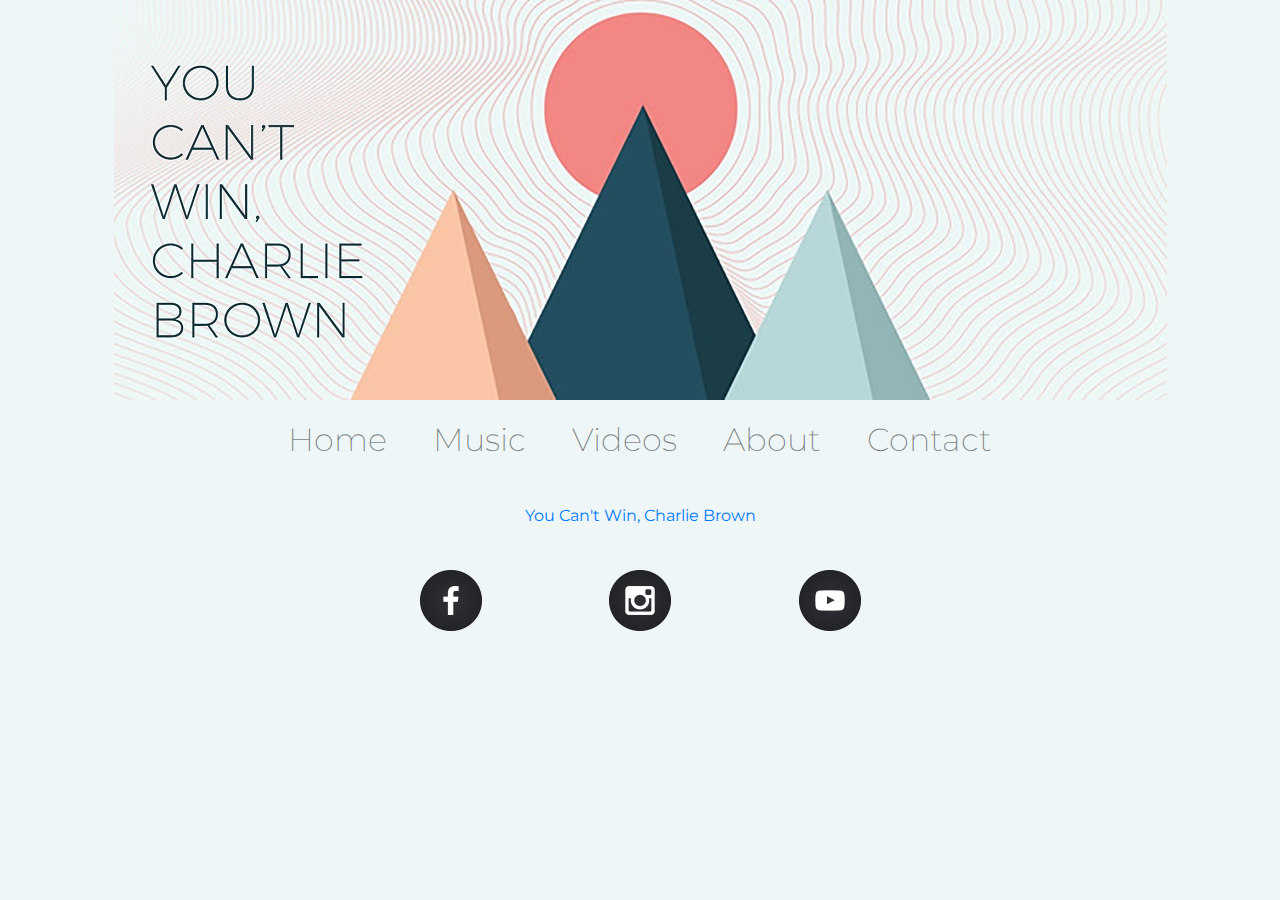
<file: index.html>
<!DOCTYPE html>
<html lang=en>
    <head>
        <title>Home - You Can't Win, Charlie Brown</title>
        <meta charset="UTF-8">
        <meta name="description" content="Official webpage for You Can't Win, Charlie Brown">
        <meta name="keywords" content="music, band, indie">        
        <meta name="viewport" content="width=device-width, initial-scale=1.0">
        <link href="https://stackpath.bootstrapcdn.com/bootstrap/4.1.3/css/bootstrap.min.css" rel="stylesheet">
        <link href="https://fonts.googleapis.com/css?family=Montserrat:200,600&display=swap" rel="stylesheet">
        <link href="styles.css" rel="stylesheet">
        <script src="https://ajax.googleapis.com/ajax/libs/jquery/3.4.1/jquery.min.js"></script>     
    </head>
    <body>
        <div id="fb-root"></div>
        <script async defer crossorigin="anonymous" src="https://connect.facebook.net/pt_BR/sdk.js#xfbml=1&version=v5.0"></script>        
        <div id="nav"></div>
        <script>
            $.get("nav.html", function(data){
                $("#nav").replaceWith(data);
            });   
            $(document).ready(function(){
                $(".nav-item").find(".active").removeClass("active");
                $("#home").addClass("active");
            });      
        </script>
        <div class="container text-center">
            <div class="fb-page" data-href="https://www.facebook.com/Youcantwincharliebrown/" data-tabs="events" data-width="" data-height="" data-small-header="true" data-adapt-container-width="true" data-hide-cover="true" data-show-facepile="false"><blockquote cite="https://www.facebook.com/Youcantwincharliebrown/" class="fb-xfbml-parse-ignore"><a href="https://www.facebook.com/Youcantwincharliebrown/">You Can&#039;t Win, Charlie Brown</a></blockquote></div>
        </div>
        <div id="footer"></div>
        <script>
            $.get("footer.html", function(data){
                $("#footer").replaceWith(data);
            });            
        </script>  
        <script src="https://code.jquery.com/jquery-3.4.1.slim.min.js" integrity="sha384-J6qa4849blE2+poT4WnyKhv5vZF5SrPo0iEjwBvKU7imGFAV0wwj1yYfoRSJoZ+n" crossorigin="anonymous"></script>
        <script src="https://cdn.jsdelivr.net/npm/popper.js@1.16.0/dist/umd/popper.min.js" integrity="sha384-Q6E9RHvbIyZFJoft+2mJbHaEWldlvI9IOYy5n3zV9zzTtmI3UksdQRVvoxMfooAo" crossorigin="anonymous"></script>
        <script src="https://stackpath.bootstrapcdn.com/bootstrap/4.4.1/js/bootstrap.min.js" integrity="sha384-wfSDF2E50Y2D1uUdj0O3uMBJnjuUD4Ih7YwaYd1iqfktj0Uod8GCExl3Og8ifwB6" crossorigin="anonymous"></script>              
    </body>
</html>
</file>
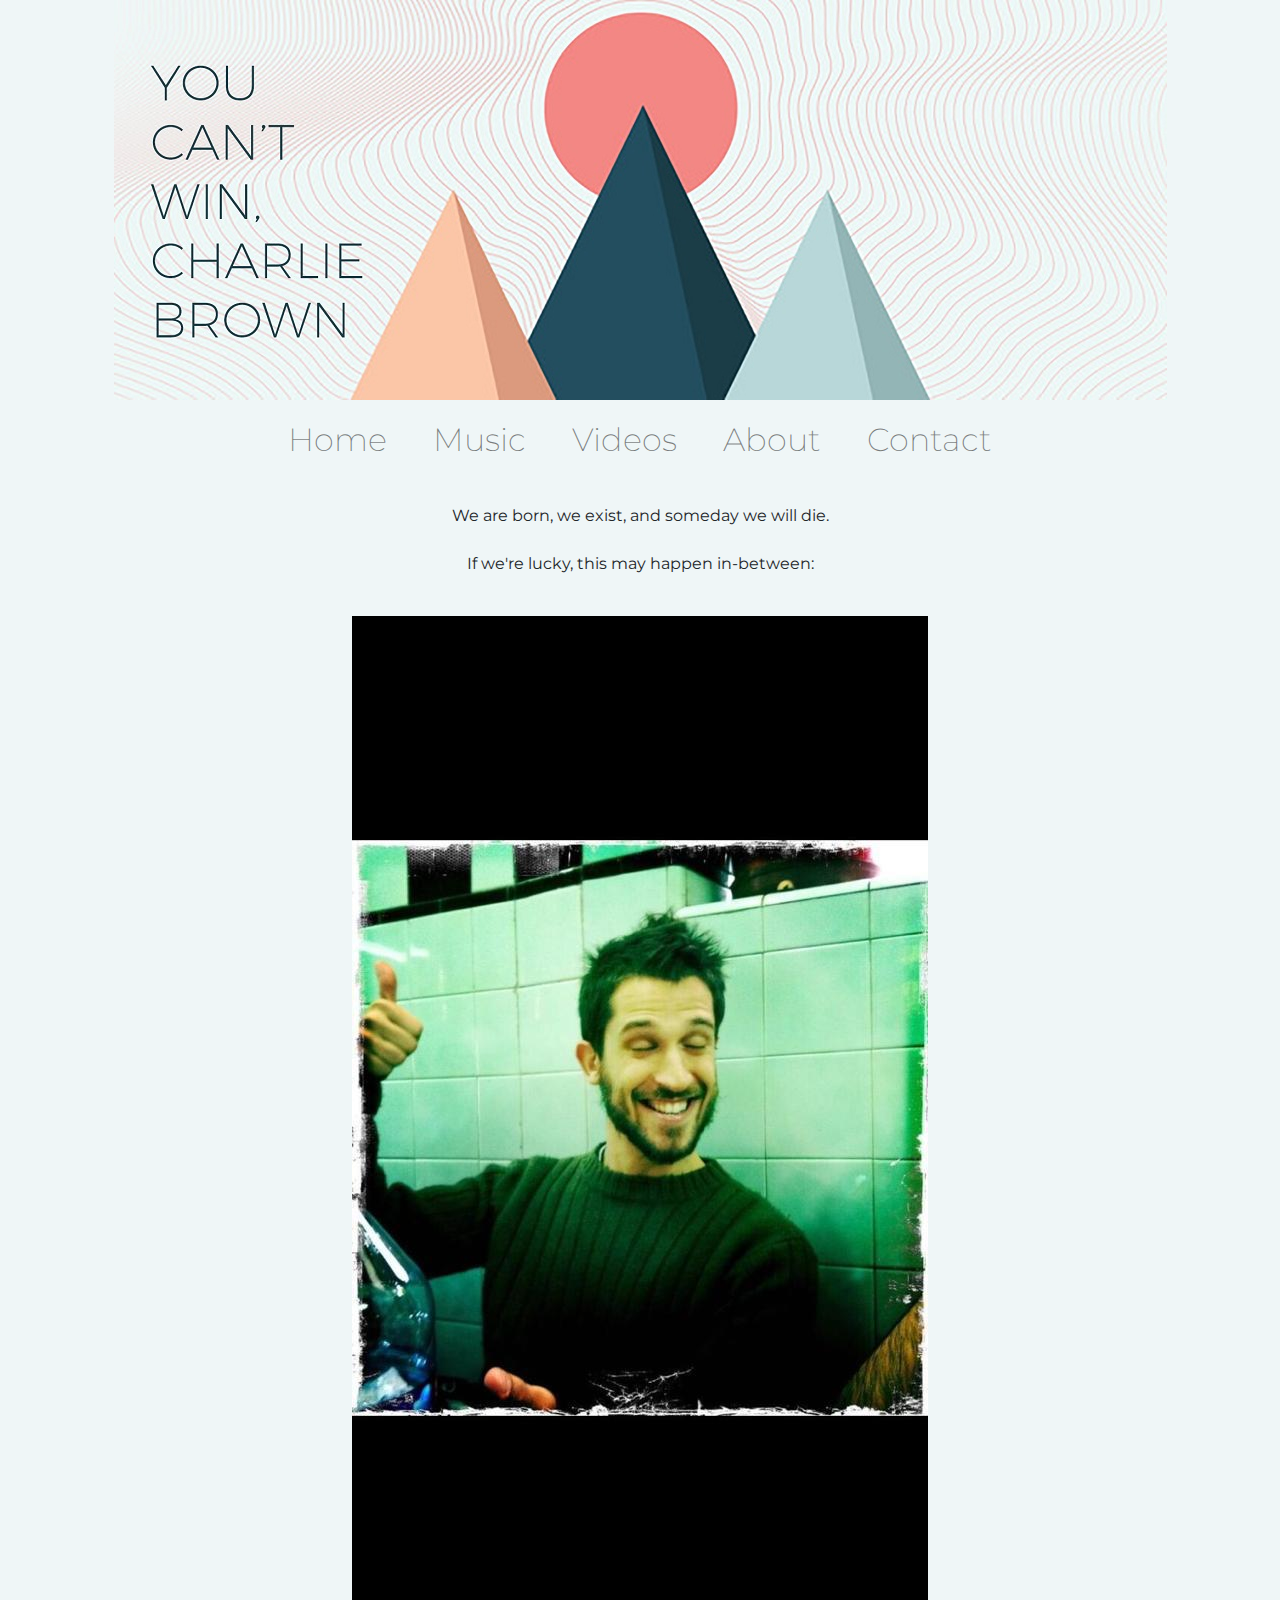
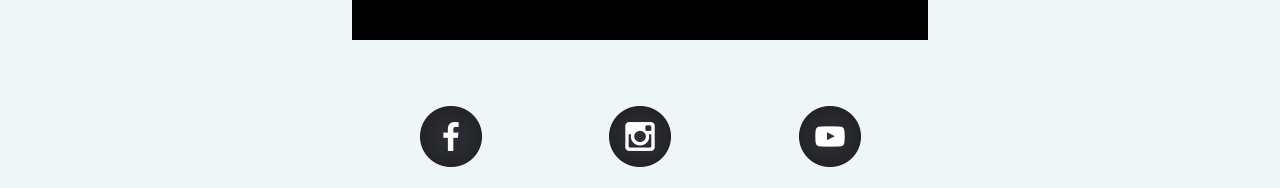
<file: about.html>
<!DOCTYPE html>
<html lang=en>
    <head>
        <title>About - You Can't Win, Charlie Brown</title>
        <meta charset="UTF-8">
        <meta name="viewport" content="width=device-width, initial-scale=1.0">
        <link href="https://stackpath.bootstrapcdn.com/bootstrap/4.1.3/css/bootstrap.min.css" rel="stylesheet">
        <link href="https://fonts.googleapis.com/css?family=Montserrat:200,300&display=swap" rel="stylesheet">
        <link href="styles.css" rel="stylesheet">
        <script src="https://ajax.googleapis.com/ajax/libs/jquery/3.4.1/jquery.min.js"></script>
    </head>
    <body>
        <div id="fb-root"></div>
        <script async defer crossorigin="anonymous" src="https://connect.facebook.net/pt_BR/sdk.js#xfbml=1&version=v5.0"></script>        
        <div id="nav"></div>
        <script>
            $.get("nav.html", function(data){
                $("#nav").replaceWith(data);
            });   
            $(document).ready(function(){
                $(".nav-item").find(".active").removeClass("active");
                $("#about").addClass("active");
            });      
        </script>
        <div class="container text-center">        
            <p>We are born, we exist, and someday we will die.<br><br>If we're lucky, this may happen in-between:<br></p>
            <br>
            <img src="images/piroca_marota.jpeg" class="img-fluid" alt="Responsive image">
            <br>
        </div>
        <br>
        <div id="footer"></div>
        <script>
            $.get("footer.html", function(data){
                $("#footer").replaceWith(data);
            });            
        </script>  
        <script src="https://code.jquery.com/jquery-3.4.1.slim.min.js" integrity="sha384-J6qa4849blE2+poT4WnyKhv5vZF5SrPo0iEjwBvKU7imGFAV0wwj1yYfoRSJoZ+n" crossorigin="anonymous"></script>
        <script src="https://cdn.jsdelivr.net/npm/popper.js@1.16.0/dist/umd/popper.min.js" integrity="sha384-Q6E9RHvbIyZFJoft+2mJbHaEWldlvI9IOYy5n3zV9zzTtmI3UksdQRVvoxMfooAo" crossorigin="anonymous"></script>
        <script src="https://stackpath.bootstrapcdn.com/bootstrap/4.4.1/js/bootstrap.min.js" integrity="sha384-wfSDF2E50Y2D1uUdj0O3uMBJnjuUD4Ih7YwaYd1iqfktj0Uod8GCExl3Og8ifwB6" crossorigin="anonymous"></script>                 
    </body>
</html>
</file>
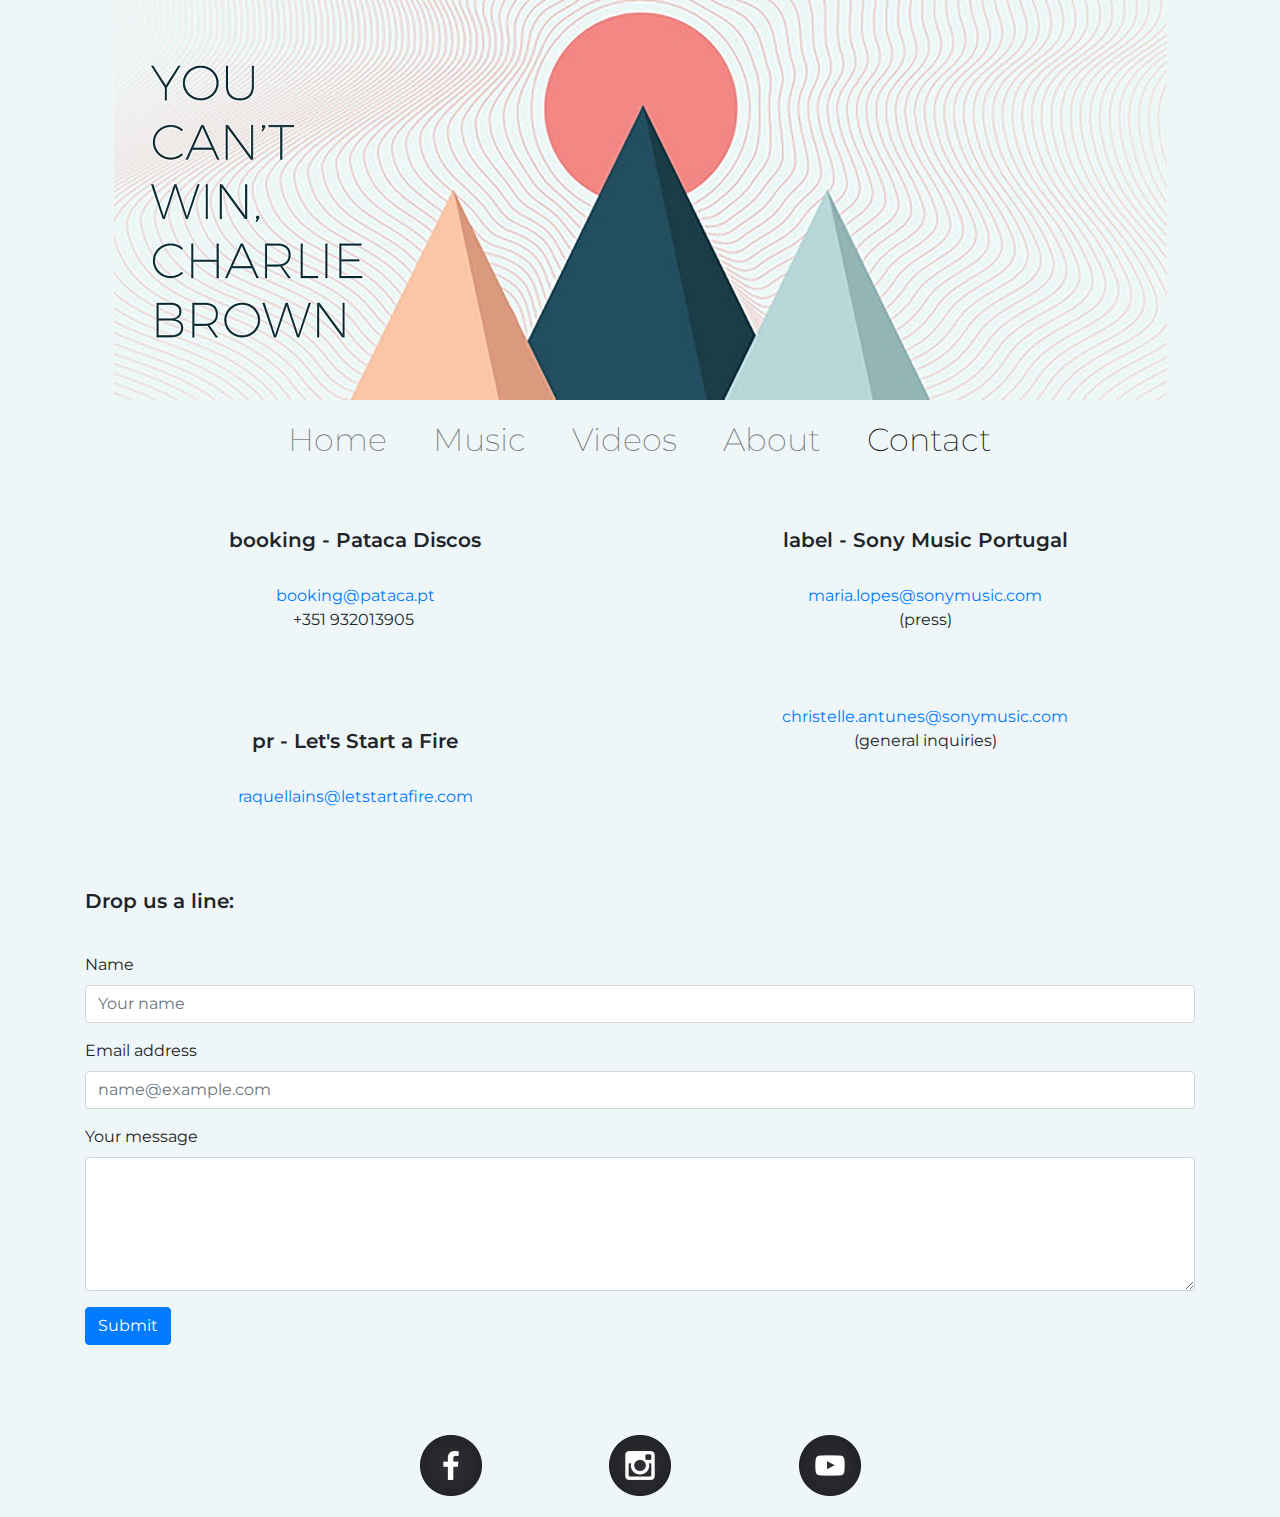
<file: contact.html>
<!DOCTYPE html>
<html lang=en>
    <head>
        <title>Contact - You Can't Win, Charlie Brown</title>
        <meta charset="UTF-8">
        <meta name="viewport" content="width=device-width, initial-scale=1.0">
        <link href="https://stackpath.bootstrapcdn.com/bootstrap/4.1.3/css/bootstrap.min.css" rel="stylesheet">
        <link href="https://fonts.googleapis.com/css?family=Montserrat:200,300&display=swap" rel="stylesheet">
        <link href="styles.css" rel="stylesheet">
        <script src="https://ajax.googleapis.com/ajax/libs/jquery/3.4.1/jquery.min.js"></script>        
    </head>
    <body>
      <div id="nav"></div>
      <script>
          $.get("nav.html", function(data){
            $("#nav").replaceWith(data);
          });    
          $(document).ready(function(){
            $(".nav-item").find(".active").removeClass("active");
            $("#contact").addClass("active");
          });        
      </script>      
      <div class="container">
        <div class="row">
            <div class="col d-flex flex-column align-items-center mb-5 text-center">
                <br>
                <h5>booking - Pataca Discos</h5><br><p><a href="mailto:booking@pataca.pt">booking@pataca.pt</a><br>+351 932013905 </p>
                <br>
                <hr/>
                <br>
                <h5>pr - Let's Start a Fire</h5><br><p><a href="mailto:raquellains@letstartafire.com">raquellains@letstartafire.com</a></p>
            </div>
            <div class="col d-flex flex-column align-items-center mb-5 text-center">
                <br>
                <h5>label - Sony Music Portugal</h5><br><p><a href="mailto:maria.lopes@sonymusic.com">maria.lopes@sonymusic.com</a><br>​(press)</p>
                <br>
                <hr/>
                <p><a href="mailto:christelle.antunes@sonymusic.com">christelle.antunes@sonymusic.com</a><br>​(general inquiries)</p>
            </div>
        </div>
        <div class="row">
            <div class="col mb-5">
                <p><h5>Drop us a line:</h5></p>
                <br>
                <form id="reused_form">
                    <div class="form-group">
                        <label for="name">Name</label>
                        <input type="text" class="form-control" id="name" placeholder="Your name" autocomplete="off" required>
                    </div>
                    <div class="form-group">
                        <label for="email">Email address</label>
                        <input type="email" class="form-control" id="email" placeholder="name@example.com" autocomplete="off" required>
                    </div>  
                    <div class="form-group">
                        <label for="message">Your message</label>
                        <textarea class="form-control" id="message" rows="5"></textarea>
                    </div>        
                    <!--Name:<br>
                    <input type="text" autocomplete="off" autofocus id="name"><br>
                    Message:<br>
                    <textarea id="message" rows="10" cols="30"></textarea>
                    <button type="button" onclick="greet()">Submit</button>-->
                    <button class="btn btn-primary">Submit</button>
                </form>  
                <div id="error_message" style="width:100%; height:100%; display:none; ">
                    <h4>
                        Error
                    </h4>
                    Sorry there was an error sending your form. 
                </div>
                <div id="success_message" style="width:100%; height:100%; display:none; ">
                    <h2>Success! Your Message was Sent Successfully.</h2>
                </div>                
            </div>
        </div>
      </div>       
      <div id="footer"></div>
      <script>
        $.get("footer.html", function(data){
            $("#footer").replaceWith(data);
        });            
      </script>  
      <script src="form.js"></script>
      <script src="https://code.jquery.com/jquery-3.4.1.slim.min.js" integrity="sha384-J6qa4849blE2+poT4WnyKhv5vZF5SrPo0iEjwBvKU7imGFAV0wwj1yYfoRSJoZ+n" crossorigin="anonymous"></script>
      <script src="https://cdn.jsdelivr.net/npm/popper.js@1.16.0/dist/umd/popper.min.js" integrity="sha384-Q6E9RHvbIyZFJoft+2mJbHaEWldlvI9IOYy5n3zV9zzTtmI3UksdQRVvoxMfooAo" crossorigin="anonymous"></script>
      <script src="https://stackpath.bootstrapcdn.com/bootstrap/4.4.1/js/bootstrap.min.js" integrity="sha384-wfSDF2E50Y2D1uUdj0O3uMBJnjuUD4Ih7YwaYd1iqfktj0Uod8GCExl3Og8ifwB6" crossorigin="anonymous"></script>                 
    </body>
</html>
</file>
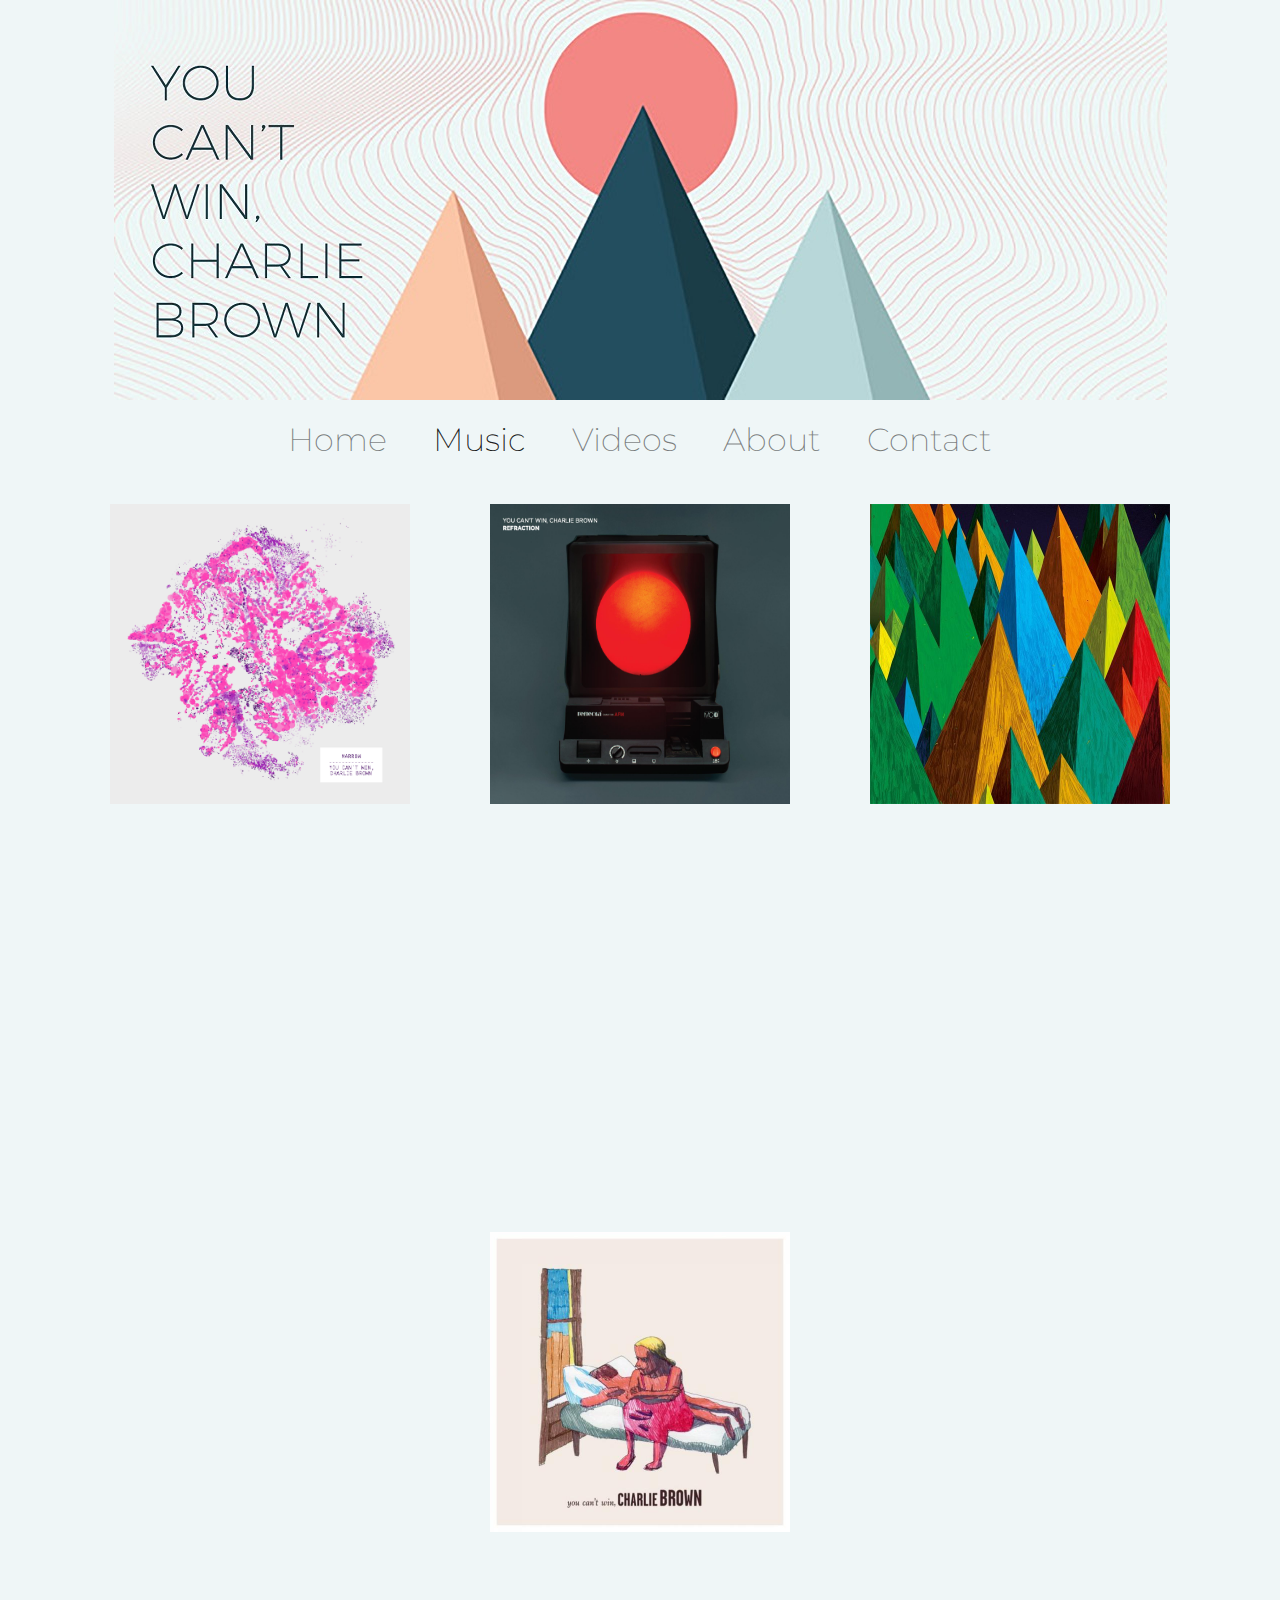
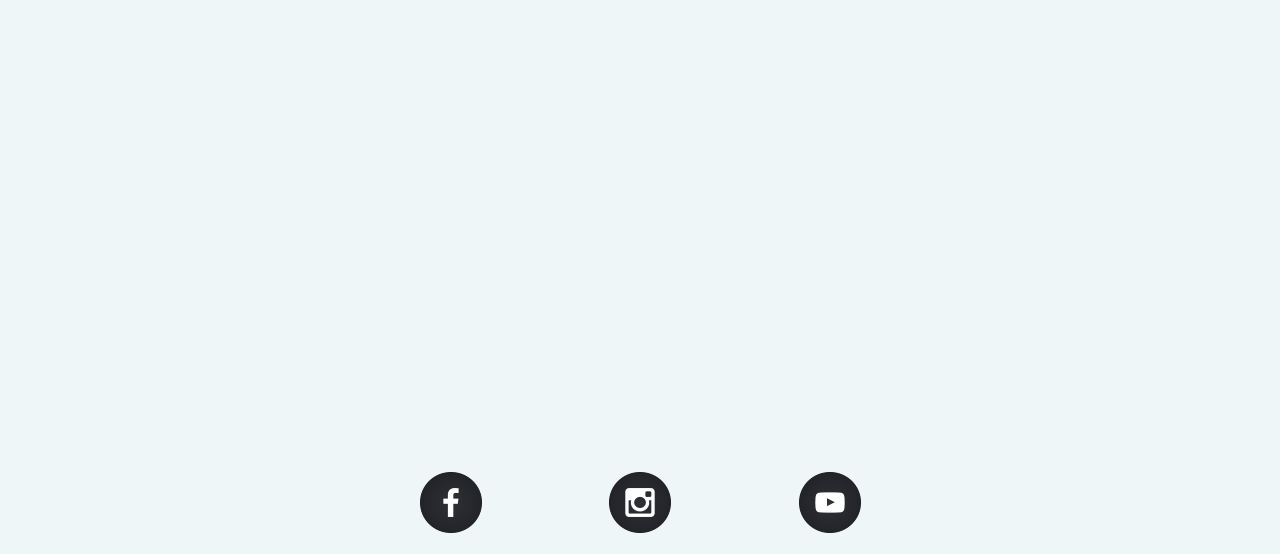
<file: music.html>
<!DOCTYPE html>
<html lang=en>
    <head>
        <title>Music - You Can't Win, Charlie Brown</title>
        <meta charset="UTF-8">
        <meta name="viewport" content="width=device-width, initial-scale=1.0">
        <link href="https://stackpath.bootstrapcdn.com/bootstrap/4.1.3/css/bootstrap.min.css" rel="stylesheet">
        <link href="https://fonts.googleapis.com/css?family=Montserrat:200,300&display=swap" rel="stylesheet">
        <link href="styles.css" rel="stylesheet">
        <script src="https://ajax.googleapis.com/ajax/libs/jquery/3.4.1/jquery.min.js"></script>        
        
    </head>
    <body>
      <div id="nav"></div>
      <script>
          $.get("nav.html", function(data){
              $("#nav").replaceWith(data);
          });
          $(document).ready(function(){
            $(".nav-item").find(".active").removeClass("active");
            $("#music").addClass("active");
          });
      </script>      
      <div class="container">
        <div class="row">
          <div class="col d-flex flex-column align-items-center mb-5">
            <img src="images/capa_marrow.jpg" height="300" width="300">
            <iframe src="https://open.spotify.com/embed/album/20zacwBmt9ay2EcAYb8CLc" width="300" height="380" frameborder="0" allowtransparency="true" allow="encrypted-media"></iframe>
          </div>
          <div class="col d-flex flex-column align-items-center mb-5">
            <img src="images/capa_difraction.jpg" height="300" width="300">
            <iframe src="https://open.spotify.com/embed/album/4sbQLJP8qPaiQXNqTYAYSp" width="300" height="380" frameborder="0" allowtransparency="true" allow="encrypted-media"></iframe>
          </div>
          <div class="col d-flex flex-column align-items-center mb-5">
            <img src="images/capa_chromatic.jpg" height="300" width="300">
            <iframe src="https://open.spotify.com/embed/album/4X9FVjDibj5yWgZYVwOVRj" width="300" height="380" frameborder="0" allowtransparency="true" allow="encrypted-media"></iframe>
          </div>
          <div class="col d-flex flex-column align-items-center mb-5">
            <img src="images/capa_ep.jpg" height="300" width="300">
            <iframe width="300" height="450" scrolling="no" frameborder="no" allow="autoplay" src="https://w.soundcloud.com/player/?url=https%3A//api.soundcloud.com/playlists/1134780&color=%23ff5500&auto_play=false&hide_related=false&show_comments=true&show_user=true&show_reposts=false&show_teaser=true"></iframe>
          </div>     
        </div>
      </div>       
      <div id="footer"></div>
      <script>
        $.get("footer.html", function(data){
            $("#footer").replaceWith(data);
        });            
      </script>   
      <script src="https://code.jquery.com/jquery-3.4.1.slim.min.js" integrity="sha384-J6qa4849blE2+poT4WnyKhv5vZF5SrPo0iEjwBvKU7imGFAV0wwj1yYfoRSJoZ+n" crossorigin="anonymous"></script>
      <script src="https://cdn.jsdelivr.net/npm/popper.js@1.16.0/dist/umd/popper.min.js" integrity="sha384-Q6E9RHvbIyZFJoft+2mJbHaEWldlvI9IOYy5n3zV9zzTtmI3UksdQRVvoxMfooAo" crossorigin="anonymous"></script>
      <script src="https://stackpath.bootstrapcdn.com/bootstrap/4.4.1/js/bootstrap.min.js" integrity="sha384-wfSDF2E50Y2D1uUdj0O3uMBJnjuUD4Ih7YwaYd1iqfktj0Uod8GCExl3Og8ifwB6" crossorigin="anonymous"></script>                 
    </body>
</html>
</file>
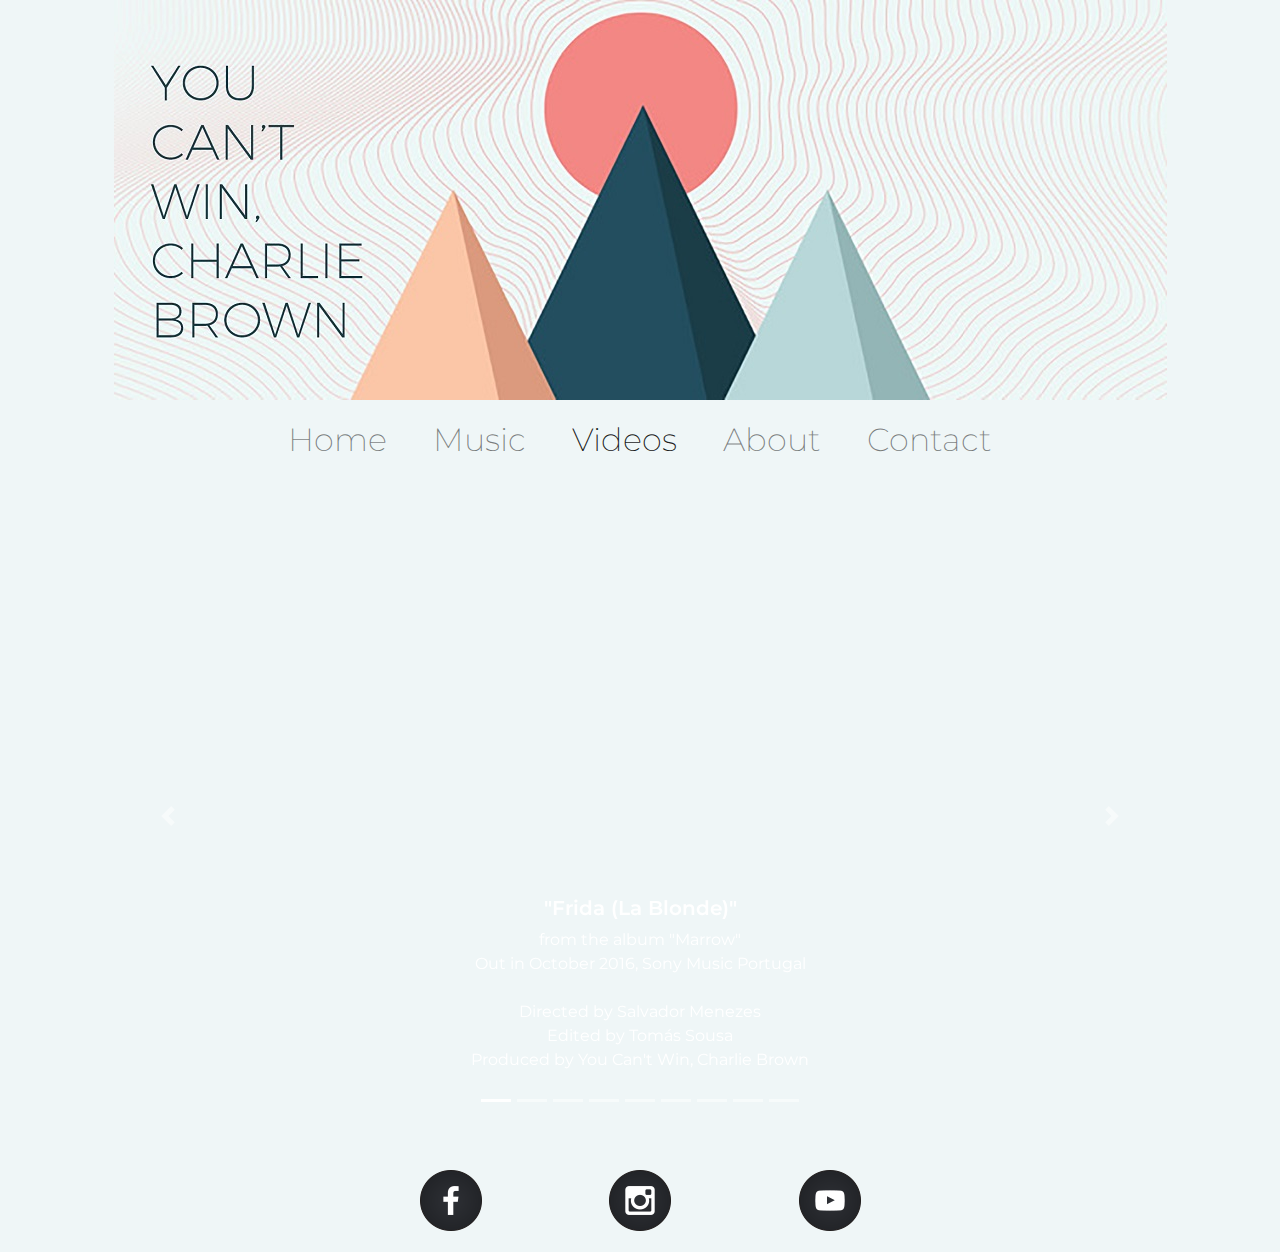
<file: videos.html>
<!DOCTYPE html>
<html lang=en>
    <head>
        <title>Videos - You Can't Win, Charlie Brown</title>
        <meta charset="UTF-8">
        <meta name="viewport" content="width=device-width, initial-scale=1.0">
        <link href="https://stackpath.bootstrapcdn.com/bootstrap/4.1.3/css/bootstrap.min.css" rel="stylesheet">
        <link href="https://fonts.googleapis.com/css?family=Montserrat:200,300&display=swap" rel="stylesheet">
        <link href="styles.css" rel="stylesheet">
        <script src="https://ajax.googleapis.com/ajax/libs/jquery/3.4.1/jquery.min.js"></script>
    </head>
    <body>
      <div id="nav"></div>
      <script>
          $.get("nav.html", function(data){
            $("#nav").replaceWith(data);
          });    
          $(document).ready(function(){
            $(".nav-item").find(".active").removeClass("active");
            $("#videos").addClass("active");
          });  
      </script>
      <div class="container">
        <div class="bd-example">
          <div id="carouselExampleCaptions" class="carousel slide" data-ride="carousel">
            <ol class="carousel-indicators">
              <li data-target="#carouselExampleCaptions" data-slide-to="0" class="active"></li>
              <li data-target="#carouselExampleCaptions" data-slide-to="1"></li>
              <li data-target="#carouselExampleCaptions" data-slide-to="2"></li>
              <li data-target="#carouselExampleCaptions" data-slide-to="3"></li>
              <li data-target="#carouselExampleCaptions" data-slide-to="4"></li>
              <li data-target="#carouselExampleCaptions" data-slide-to="5"></li>
              <li data-target="#carouselExampleCaptions" data-slide-to="6"></li>              
              <li data-target="#carouselExampleCaptions" data-slide-to="7"></li> 
              <li data-target="#carouselExampleCaptions" data-slide-to="8"></li>                           
            </ol>
            <div class="carousel-inner">
              <div class="carousel-item active">
                <div class="embed-responsive embed-responsive-16by9">
                  <iframe class="embed-responsive-item" src="https://www.youtube.com/embed/FxtqrayYoVM?rel=0" allowfullscreen></iframe>
                </div>
                <div class="carousel-caption d-none d-md-block">
                  <h5>"Frida (La Blonde)"</h5>
                  <p>from the album "Marrow"<br>Out in October 2016, Sony Music Portugal<br><br>Directed by Salvador Menezes<br>Edited by Tomás Sousa<br>Produced by You Can't Win, Charlie Brown</p>
                </div>
              </div>
              <div class="carousel-item">
                <div class="embed-responsive embed-responsive-16by9">
                  <iframe class="embed-responsive-item" src="https://www.youtube.com/embed/uZNI-nxX0oo?rel=0" allowfullscreen></iframe>
                </div>
                <div class="carousel-caption d-none d-md-block">
                  <h5>"If I Know You, Like You Know I Do"</h5>
                  <p>from the album "Marrow"<br>Out in October 2016, Sony Music Portugal<br><br>Directed by Afonso Cabral<br>Produced by We Are Plastic Too</p>
                </div>
              </div>
              <div class="carousel-item">
                <div class="embed-responsive embed-responsive-16by9">
                  <iframe class="embed-responsive-item" src="https://www.youtube.com/embed/NTdxk9neyuQ?rel=0" allowfullscreen></iframe>
                </div>
                <div class="carousel-caption d-none d-md-block">
                  <h5>"Pro-Procrastinator"</h5>
                  <p>from the album "Marrow"<br>Out in October 2016, Sony Music Portugal<br><br>A music video by We Are Plastic Too</p>
                </div>
              </div>
              <div class="carousel-item">
                <div class="embed-responsive embed-responsive-16by9">
                  <iframe class="embed-responsive-item" src="https://www.youtube.com/embed/ydx3sOHqc6U?rel=0" allowfullscreen></iframe>
                </div>
                <div class="carousel-caption d-none d-md-block">
                  <h5>"Above The Wall"</h5>
                  <p>from the album "Marrow"<br>Out in October 2016, Sony Music Portugal<br><br>A music video by Tomás Sousa<br>Produced by We Are Plastic Too</p>
                </div>
              </div>
              <div class="carousel-item">
                <div class="embed-responsive embed-responsive-16by9">
                  <iframe class="embed-responsive-item" src="https://www.youtube.com/embed/KBxuvu3M24k?rel=0" allowfullscreen></iframe>
                </div>
                <div class="carousel-caption d-none d-md-block">
                  <h5>"After December"</h5>
                  <p>from the album "Diffraction / Refraction"<br>Out in January 2014, Pataca Discos<br><br>A music video by Tomás Sousa<br>Produced by We Are Plastic Too</p>
                </div>
              </div> 
              <div class="carousel-item">
                <div class="embed-responsive embed-responsive-16by9">
                  <iframe class="embed-responsive-item" src="https://www.youtube.com/embed/B0Z-0KmEwc0?rel=0" allowfullscreen></iframe>
                </div>
                <div class="carousel-caption d-none d-md-block">
                  <h5>"Be My World"</h5>
                  <p>from the album "Diffraction / Refraction"<br>Out in January 2014, Pataca Discos<br><br>Concept, Animation and Direction by Tomás Sousa.</p>
                </div>
              </div> 
              <div class="carousel-item">
                <div class="embed-responsive embed-responsive-16by9">
                  <iframe class="embed-responsive-item" src="https://www.youtube.com/embed/QBPv_6vpkw8?rel=0" allowfullscreen></iframe>
                </div>
                <div class="carousel-caption d-none d-md-block">
                  <h5>"I've Been Lost"</h5>
                  <p>from the album "Chromatic"<br>Pataca Discos, 2011<br><br>Video by Pedro Gaspar, Vasco Gaspar, Nuno Sousa Dias and Francisco Nogueira</p>
                </div>
              </div> 
              <div class="carousel-item">
                <div class="embed-responsive embed-responsive-16by9">
                  <iframe class="embed-responsive-item" src="https://www.youtube.com/embed/YEMvZNAYN5g?rel=0" allowfullscreen></iframe>
                </div>
                <div class="carousel-caption d-none d-md-block">
                  <h5>"Over The Sun/Under The Water"</h5>
                  <p>from the album "Chromatic"<br>Pataca Discos, 2011<br><br>Production: Ana Salbany and You Can't Win, Charlie Brown<br>Editing: Roca and António Gonçalves<br>Director of Photography: Vasco Viana<br>Director: Vasco Viana e Roca<br><br>Acknowledgments: Francisco Lufinha</p>
                </div>
              </div>                                                                       
            </div>
            <a class="carousel-control-prev" href="#carouselExampleCaptions" role="button" data-slide="prev">
              <span class="carousel-control-prev-icon" aria-hidden="true"></span>
              <span class="sr-only">Previous</span>
            </a>
            <a class="carousel-control-next" href="#carouselExampleCaptions" role="button" data-slide="next">
              <span class="carousel-control-next-icon" aria-hidden="true"></span>
              <span class="sr-only">Next</span>
            </a>
          </div>
        </div>   
      </div>   
      <div id="footer"></div>
      <script>
        $.get("footer.html", function(data){
            $("#footer").replaceWith(data);
        });            
      </script>         
      <script src="https://code.jquery.com/jquery-3.4.1.slim.min.js" integrity="sha384-J6qa4849blE2+poT4WnyKhv5vZF5SrPo0iEjwBvKU7imGFAV0wwj1yYfoRSJoZ+n" crossorigin="anonymous"></script>
      <script src="https://cdn.jsdelivr.net/npm/popper.js@1.16.0/dist/umd/popper.min.js" integrity="sha384-Q6E9RHvbIyZFJoft+2mJbHaEWldlvI9IOYy5n3zV9zzTtmI3UksdQRVvoxMfooAo" crossorigin="anonymous"></script>
      <script src="https://stackpath.bootstrapcdn.com/bootstrap/4.4.1/js/bootstrap.min.js" integrity="sha384-wfSDF2E50Y2D1uUdj0O3uMBJnjuUD4Ih7YwaYd1iqfktj0Uod8GCExl3Og8ifwB6" crossorigin="anonymous"></script>                    
    </body>
</html>
</file>
<file: styles.css>
.navbar-nav li a {
  margin-left: 15px;
  margin-right: 15px; }

body {
  background-color: #eff6f7;
  font-family: "Montserrat", sans-serif; }
  body h5 {
    font-weight: 600 !important; }

.navbar {
  background-color: #eff6f7 !important; }
  .navbar ul {
    font-family: "Montserrat", sans-serif;
    font-weight: 200; }
    @media (max-width: 640px) {
      .navbar ul {
        font-size: large; } }
    @media (min-width: 641px) {
      .navbar ul {
        font-size: xx-large; } }

.navbar-nav li a {
  color: #003333; }

.container > row > col {
  padding-top: 20px;
  padding-bottom: 20px; }

.centerImage {
  text-align: center;
  display: block; }

.btn-warning {
  background-color: transparent;
  border-color: #bdc3c7; }

#icons {
  margin-top: 40px;
  margin-bottom: 20px;
  text-align: center; }

/*# sourceMappingURL=styles.css.map */
</file>
